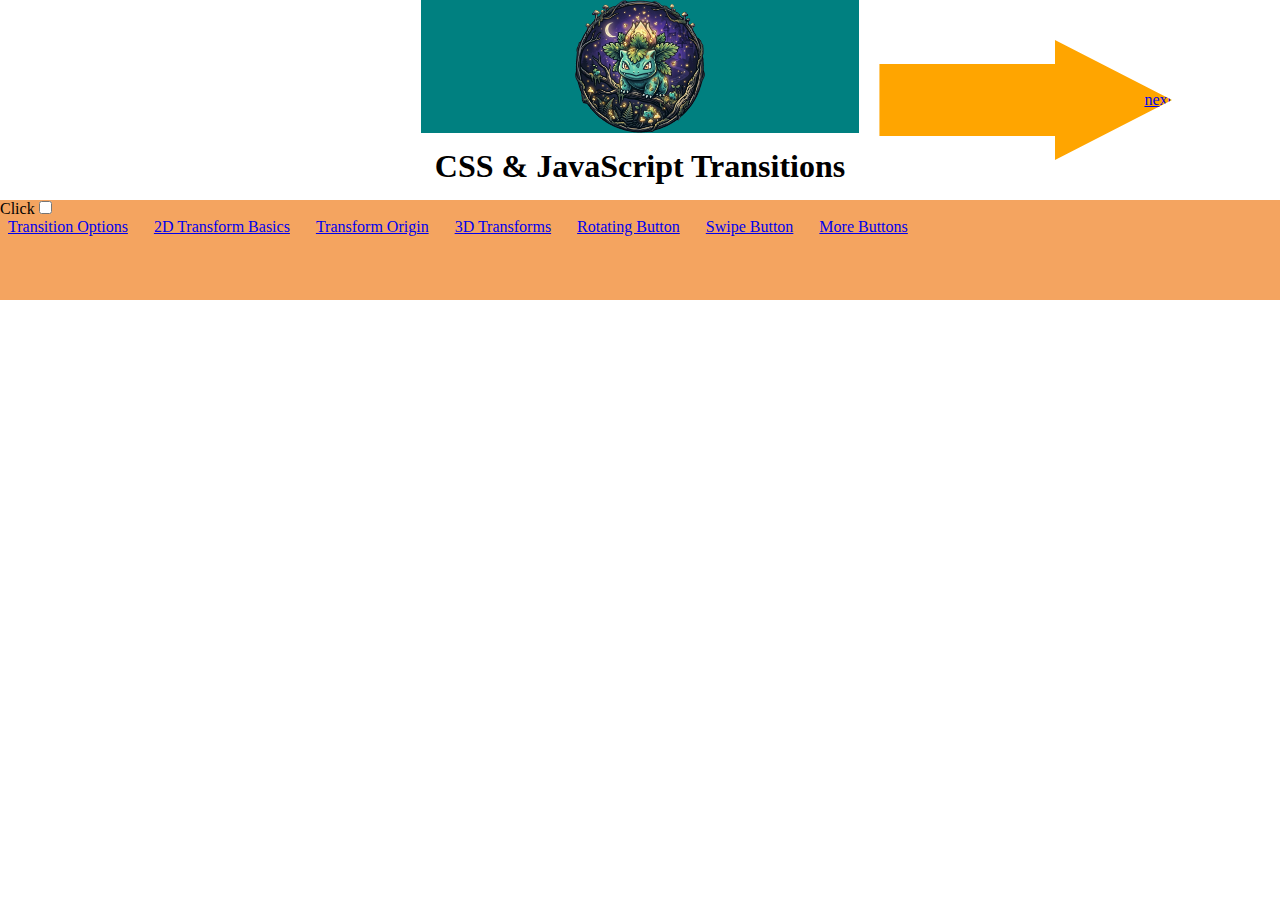
<file: UdemyCSS&JavaScriptAnimations/index.html>
<!DOCTYPE html>
<html>

<head>
  <meta charset="UTF-8">
  <meta name="viewport" content="width=device-width, initial-scale=1">
  <link rel="stylesheet" href="/UdemyCSS&JavaScriptAnimations/setup.css">
  <link rel="stylesheet" href="/UdemyCSS&JavaScriptAnimations/header.css">
  <link rel="stylesheet" href="/UdemyCSS&JavaScriptAnimations/nav.css">
  <title>Home</title>
  
  <style>
    
  </style>
</head>

<body>
  <header>
    <h1>CSS & JavaScript Transitions</h1>
  </header>
  
  
  <nav>
    <script src="/UdemyCSS&JavaScriptAnimations/navLinks.js"></script>
  </nav>
  
  
  <main>
    
  </main>
  
  
  <footer>
    <!--Tab to edit-->
  </footer>
</body>

</html>
</file>
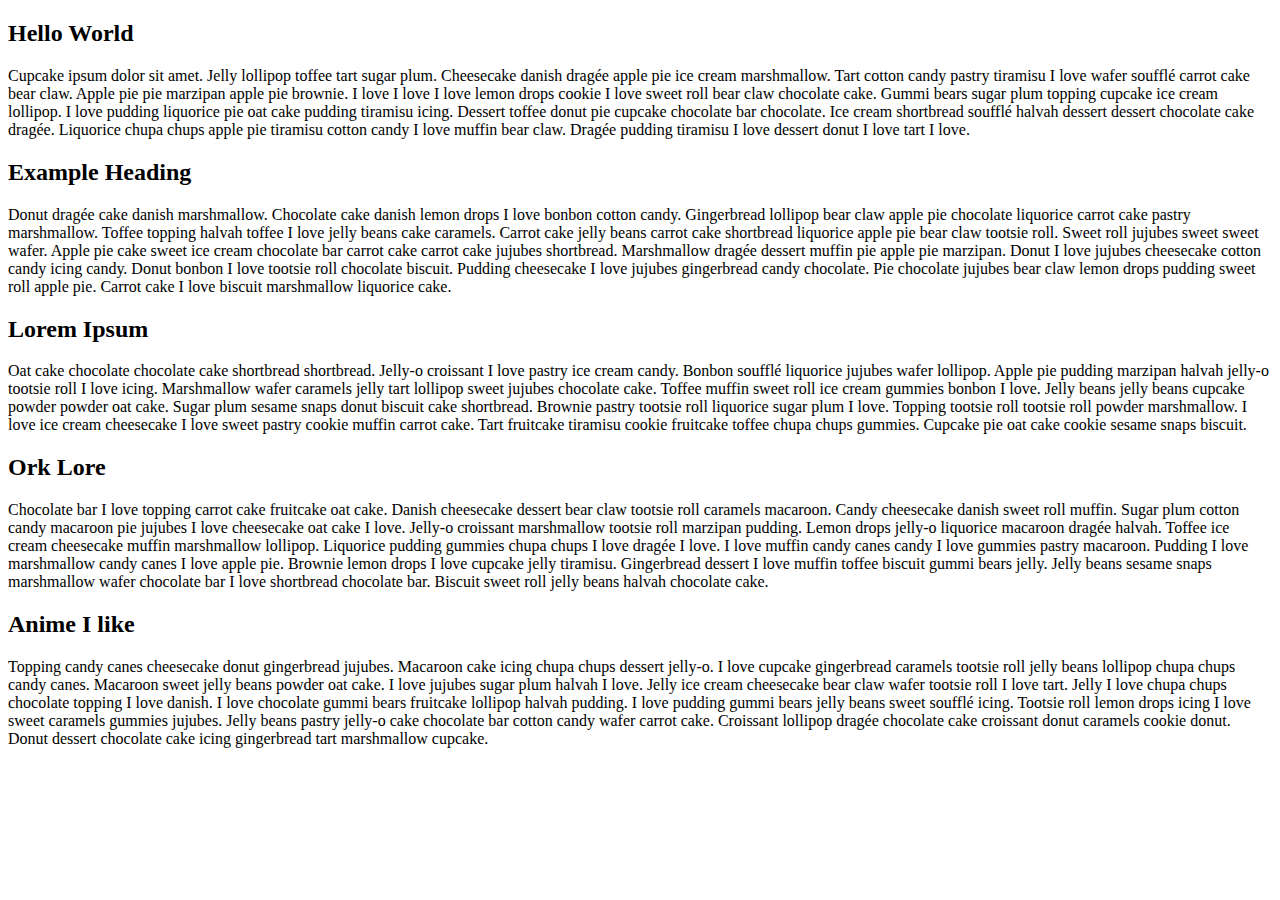
<file: Practice/Coding2GO_Responsive_Sidebar/index.html>
<!DOCTYPE html>
<html lang="en">
<head>
    <meta charset="UTF-8">
    <meta name="viewport" content="width=device-width, initial-scale=1.0">
    <title>Home</title>
</head>
<body>
    <nav>

    </nav>


    <main>
        <section>
            <h2>Hello World</h2>
            <p>Cupcake ipsum dolor sit amet. Jelly lollipop toffee tart sugar plum. Cheesecake danish dragée apple pie ice cream marshmallow.
                 Tart cotton candy pastry tiramisu I love wafer soufflé carrot cake bear claw. Apple pie pie marzipan apple pie brownie. I
                  love I love I love lemon drops cookie I love sweet roll bear claw chocolate cake. Gummi bears sugar plum topping cupcake
                   ice cream lollipop. I love pudding liquorice pie oat cake pudding tiramisu icing. Dessert toffee donut pie cupcake chocolate
                    bar chocolate. Ice cream shortbread soufflé halvah dessert dessert chocolate cake dragée. Liquorice chupa chups apple pie
                     tiramisu cotton candy I love muffin bear claw. Dragée pudding tiramisu I love dessert donut I love tart I love.</p>
        </section>

        <section>
            <h2>Example Heading</h2>
            <p>Donut dragée cake danish marshmallow. Chocolate cake danish lemon drops I love bonbon cotton candy. Gingerbread lollipop bear claw 
                apple pie chocolate liquorice carrot cake pastry marshmallow. Toffee topping halvah toffee I love jelly beans cake caramels. Carrot 
                cake jelly beans carrot cake shortbread liquorice apple pie bear claw tootsie roll. Sweet roll jujubes sweet sweet wafer. Apple pie 
                cake sweet ice cream chocolate bar carrot cake carrot cake jujubes shortbread. Marshmallow dragée dessert muffin pie apple pie
                 marzipan. Donut I love jujubes cheesecake cotton candy icing candy. Donut bonbon I love tootsie roll chocolate biscuit. Pudding
                  cheesecake I love jujubes gingerbread candy chocolate. Pie chocolate jujubes bear claw lemon drops pudding sweet roll apple pie.
                   Carrot cake I love biscuit marshmallow liquorice cake.</p>
        </section>

        <section>
            <h2>Lorem Ipsum</h2>
            <p>Oat cake chocolate chocolate cake shortbread shortbread. Jelly-o croissant I love pastry ice cream candy. Bonbon soufflé liquorice jujubes
                 wafer lollipop. Apple pie pudding marzipan halvah jelly-o tootsie roll I love icing. Marshmallow wafer caramels jelly tart lollipop sweet
                  jujubes chocolate cake. Toffee muffin sweet roll ice cream gummies bonbon I love. Jelly beans jelly beans cupcake powder powder oat cake.
                   Sugar plum sesame snaps donut biscuit cake shortbread. Brownie pastry tootsie roll liquorice sugar plum I love. Topping tootsie roll 
                   tootsie roll powder marshmallow. I love ice cream cheesecake I love sweet pastry cookie muffin carrot cake. Tart fruitcake tiramisu 
                   cookie fruitcake toffee chupa chups gummies. Cupcake pie oat cake cookie sesame snaps biscuit.</p>
        </section>

        <section>
            <h2>Ork Lore</h2>
            <p>Chocolate bar I love topping carrot cake fruitcake oat cake. Danish cheesecake dessert bear claw tootsie roll caramels macaroon. Candy cheesecake 
                danish sweet roll muffin. Sugar plum cotton candy macaroon pie jujubes I love cheesecake oat cake I love. Jelly-o croissant marshmallow tootsie roll 
                marzipan pudding. Lemon drops jelly-o liquorice macaroon dragée halvah. Toffee ice cream cheesecake muffin marshmallow lollipop. Liquorice pudding
                 gummies chupa chups I love dragée I love. I love muffin candy canes candy I love gummies pastry macaroon. Pudding I love marshmallow candy canes
                  I love apple pie. Brownie lemon drops I love cupcake jelly tiramisu. Gingerbread dessert I love muffin toffee biscuit gummi bears jelly. Jelly
                   beans sesame snaps marshmallow wafer chocolate bar I love shortbread chocolate bar. Biscuit sweet roll jelly beans halvah chocolate cake.</p>
        </section>

        <section>
            <h2>Anime I like</h2>
            <p>Topping candy canes cheesecake donut gingerbread jujubes. Macaroon cake icing chupa chups dessert jelly-o. I love cupcake gingerbread caramels tootsie 
                roll jelly beans lollipop chupa chups candy canes. Macaroon sweet jelly beans powder oat cake. I love jujubes sugar plum halvah I love. Jelly ice cream
                 cheesecake bear claw wafer tootsie roll I love tart. Jelly I love chupa chups chocolate topping I love danish. I love chocolate gummi bears fruitcake
                  lollipop halvah pudding. I love pudding gummi bears jelly beans sweet soufflé icing. Tootsie roll lemon drops icing I love sweet caramels gummies 
                  jujubes. Jelly beans pastry jelly-o cake chocolate bar cotton candy wafer carrot cake. Croissant lollipop dragée chocolate cake croissant donut
                   caramels cookie donut. Donut dessert chocolate cake icing gingerbread tart marshmallow cupcake.</p>
        </section>

    </main>
</body>
</html>
</file>
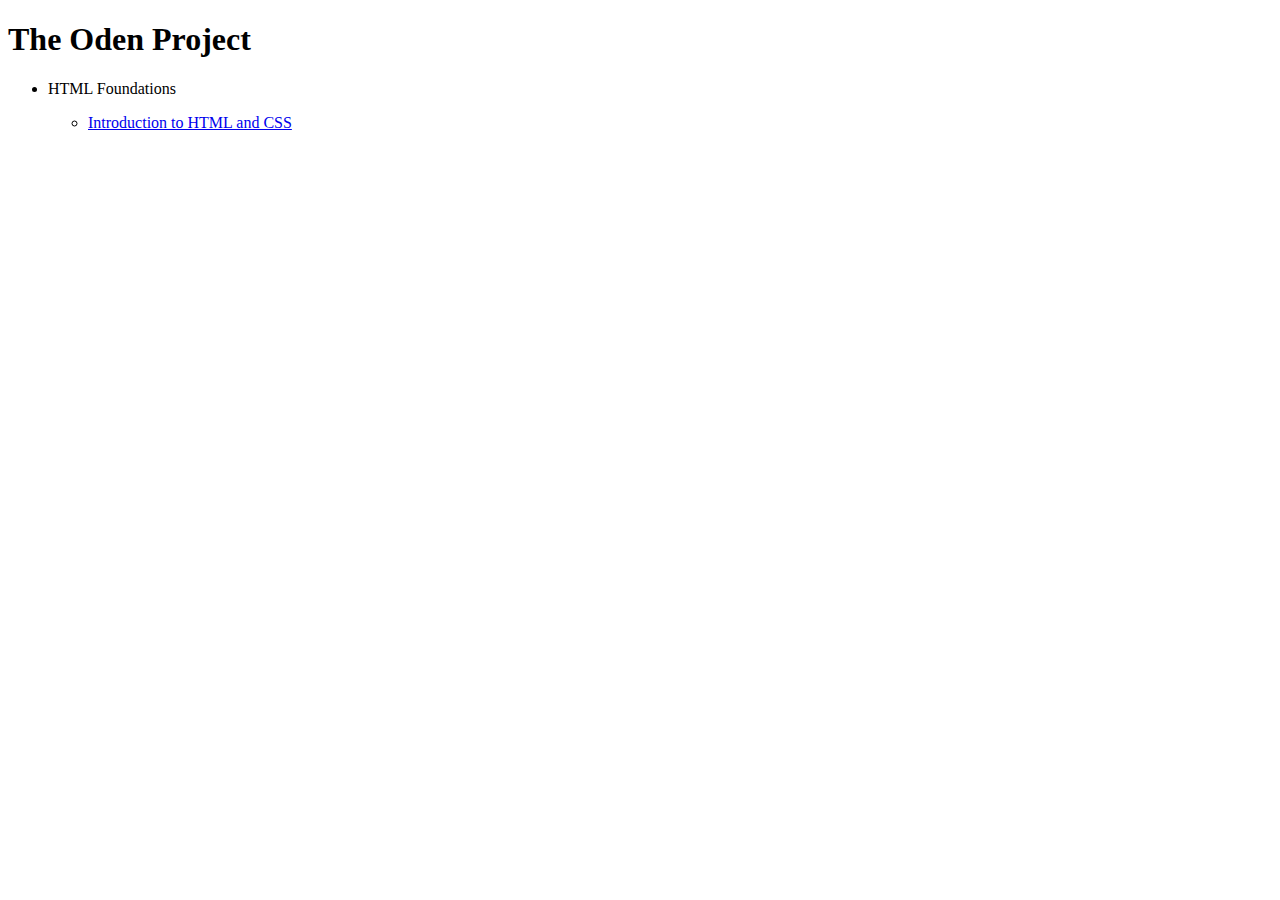
<file: theOdinProject/Odin_Projects/index.html>
<!DOCTYPE html>
<html lang="en">
<head>
    <meta charset="UTF-8">
    <meta name="viewport" content="width=device-width, initial-scale=1.0">
    <title>The Oden Project Home</title>
</head>
<body>
    <header></header>
    <h1>The Oden Project</h1>
    <nav>
        <ul>
            <li>
                <p>HTML Foundations</p>
                <ul>
                    <li><a href="./HTML_Foundations/Intro_HTML_CSS/index.html">Introduction to HTML and CSS </a></li>
                </ul>
            </li>
        </ul>
    </nav>
</body>
</html>
</file>
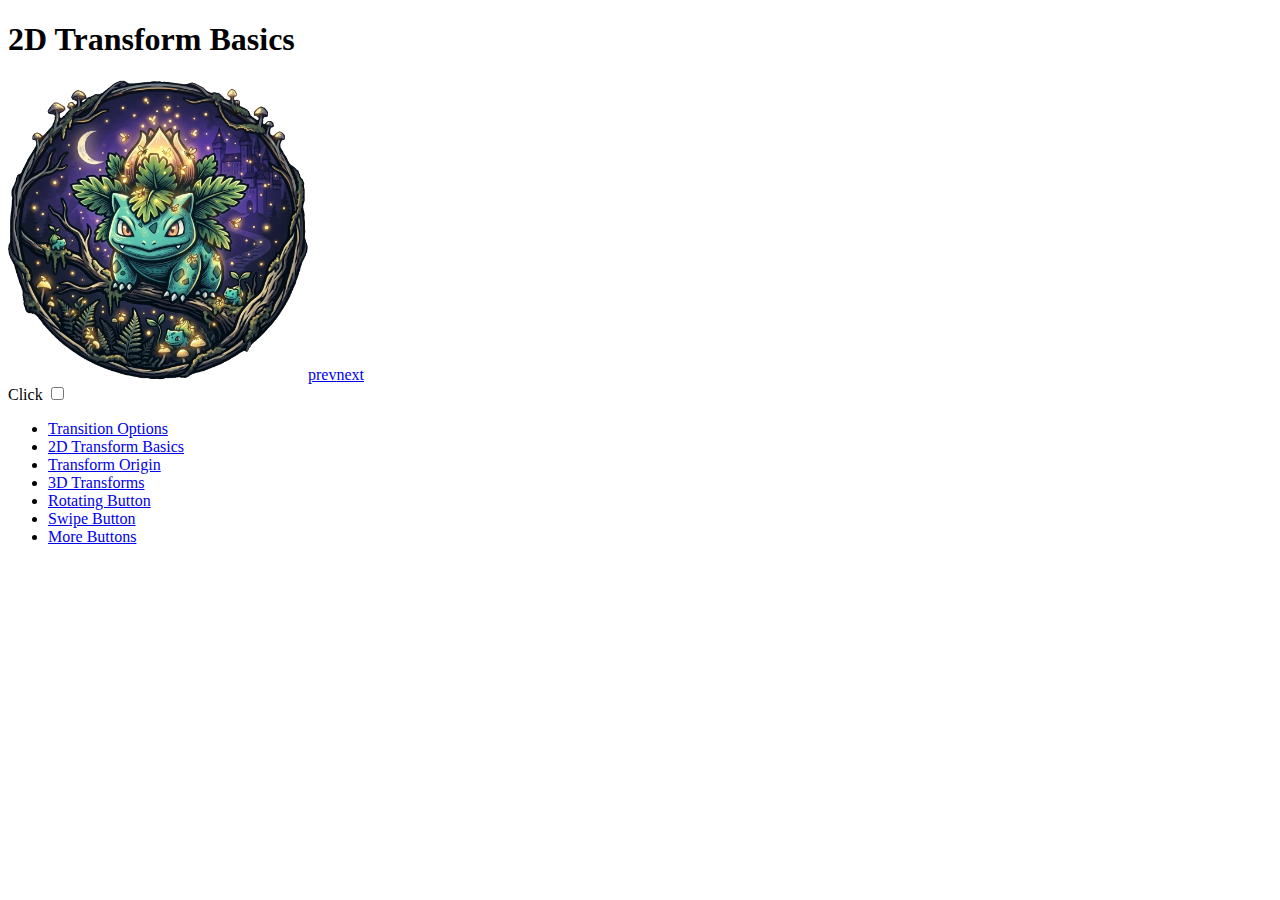
<file: UdemyCSS&JavaScriptAnimations/002_2DTransformBasics/index.html>
<!DOCTYPE html>
<html>

<head>
  <meta charset="UTF-8">
  <meta name="viewport" content="width=device-width, initial-scale=1">
  <title>2D Transform Basics</title>
</head>

<body>
  <header>
    <h1>2D Transform Basics</h1>
  </header>
  
  <nav>
    <script src="/UdemyCSS&JavaScriptAnimations/navLinks.js"></script>
  </nav>
  
  <main>
    
    
  </main>
  
</body>

</html>
</file>
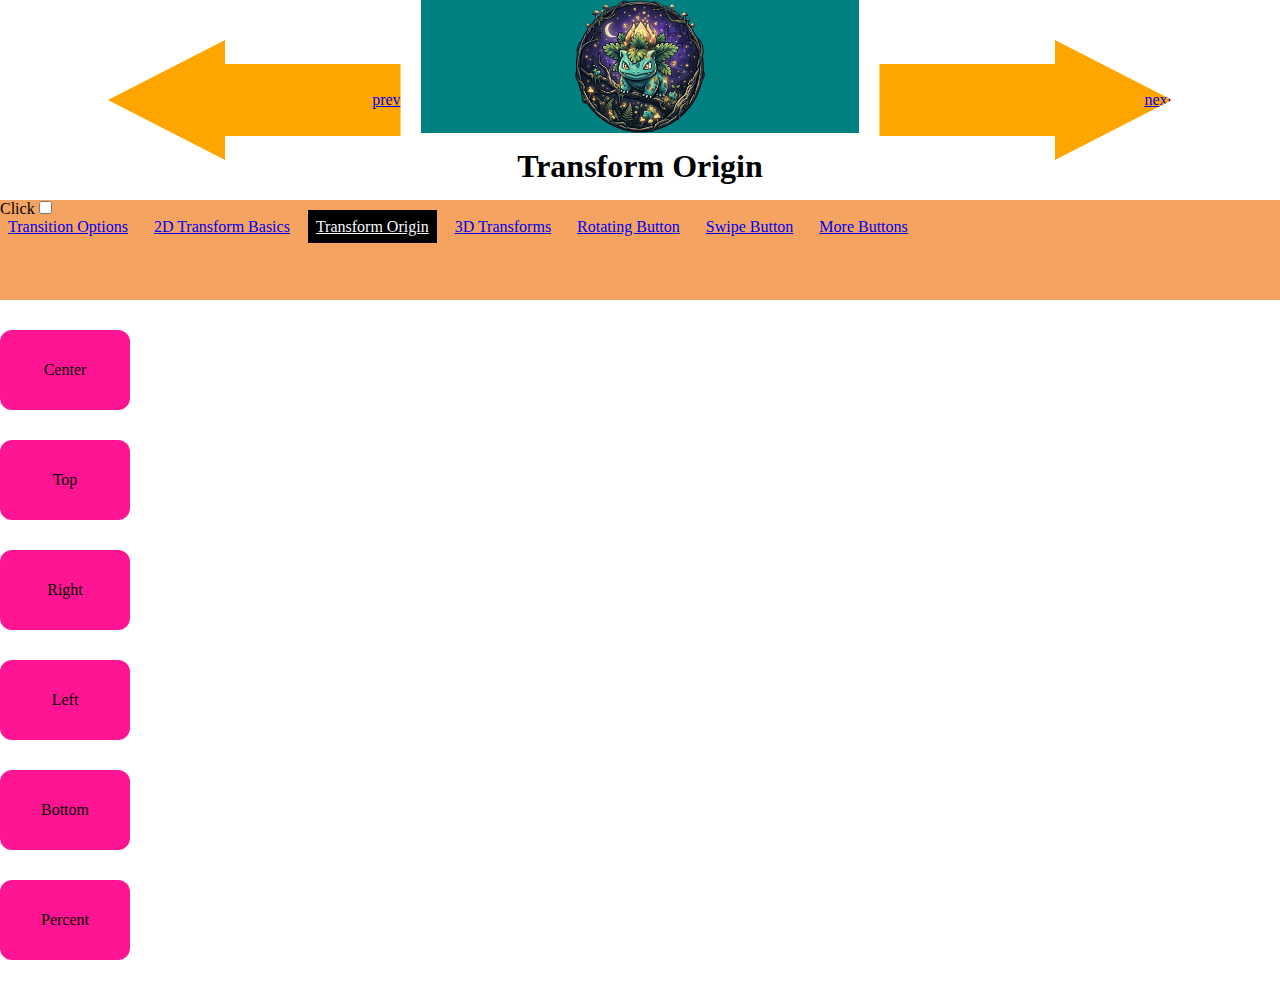
<file: UdemyCSS&JavaScriptAnimations/003_transformOrigin/index.html>
<!DOCTYPE html>
<html>

<head>
  <meta charset="UTF-8">
  <meta name="viewport" content="width=device-width, initial-scale=1">
  <link rel="stylesheet" href="/UdemyCSS&JavaScriptAnimations/setup.css">
  <link rel="stylesheet" href="/UdemyCSS&JavaScriptAnimations/header.css">
  <link rel="stylesheet" href="/UdemyCSS&JavaScriptAnimations/nav.css">
  <title>Transform Origin</title>
  
  <style>
    .box { 
      height: 80px;
      width: 130px;
      display: flex;
      justify-content: center ;
      align-items: center ;
      
      margin: 30px 0;
      border-radius: 12px;
      background-color: deeppink;
      
      transition: all linear 2s  ;
     
      &:hover {
        transform: rotate(50deg); 
      }
    }
    
    #center { transform-origin: center ;}
    #top { transform-origin: top;}
    #right { transform-origin: right;}
    #bottom { transform-origin: bottom;}
    #left { transform-origin: left;}
    #percent { transform-origin; 20% 40%;}
  </style>
</head>

<body>
  <header>
    <h1>Transform Origin</h1>
  </header>
  
  
  <nav>
    <script src="/UdemyCSS&JavaScriptAnimations/navLinks.js"></script>
  </nav>
  
  
  <main>
    <div class="box" id="center">Center</div>
    <div class="box" id="top">Top</div>
    <div class="box" id="right">Right</div>
    <div class="box" id="left">Left</div>
    <div class="box" id="bottom">Bottom</div>
    <div class="box" id="percent">Percent</div>
  </main>
  
  
  <footer>
    <!--Tab to edit-->
  </footer>
</body>

</html>
</file>
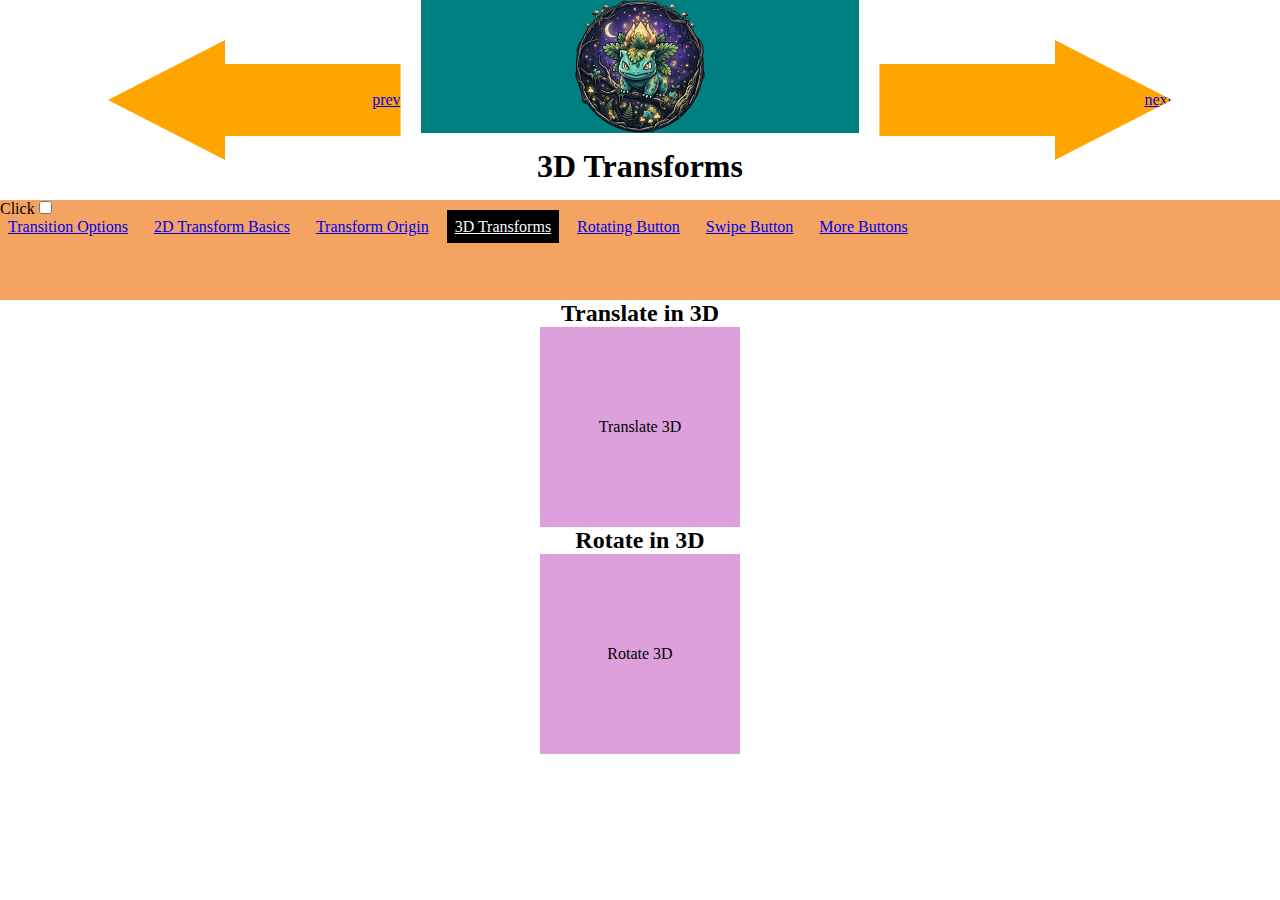
<file: UdemyCSS&JavaScriptAnimations/004_3DTransforms/index.html>
<!DOCTYPE html>
<html>

<head>
  <meta charset="UTF-8">
  <meta name="viewport" content="width=device-width, initial-scale=1">
  <link rel="stylesheet" href="/UdemyCSS&JavaScriptAnimations/setup.css">
  <link rel="stylesheet" href="/UdemyCSS&JavaScriptAnimations/header.css">
  <link rel="stylesheet" href="/UdemyCSS&JavaScriptAnimations/nav.css">
  <title>3D Transforms</title>
  
  <style>
    main { 
      perspective: 1000px;
    }
  
    .box {
      height: 200px;
      width: 200px;
      margin: auto;
      background-color: plum;
      display: flex;
      justify-content: center;
      align-items: center;
      
      transition: all 2s ease;
    }
    
    #box1:hover { 
      transform: translateZ(300px) ;
    }
    
   #box2:hover {
     transform: rotateY(30deg);
   } 
    h2 { text-align: center ;}
  </style>
</head>

<body>
  <header>
    <h1>3D Transforms</h1>
  </header>
  
  
  <nav>
    <script src="/UdemyCSS&JavaScriptAnimations/navLinks.js"></script>
  </nav>
  
  
  <main>
    
    <h2>Translate in 3D</h2>
    <div id="box1" class="box">Translate 3D</div>
    <h2>Rotate in 3D</h2>
    <div id="box2" class="box">Rotate 3D</div>
  </main>
  
  
  <footer>
    <!--Tab to edit-->
  </footer>
</body>

</html>
</file>
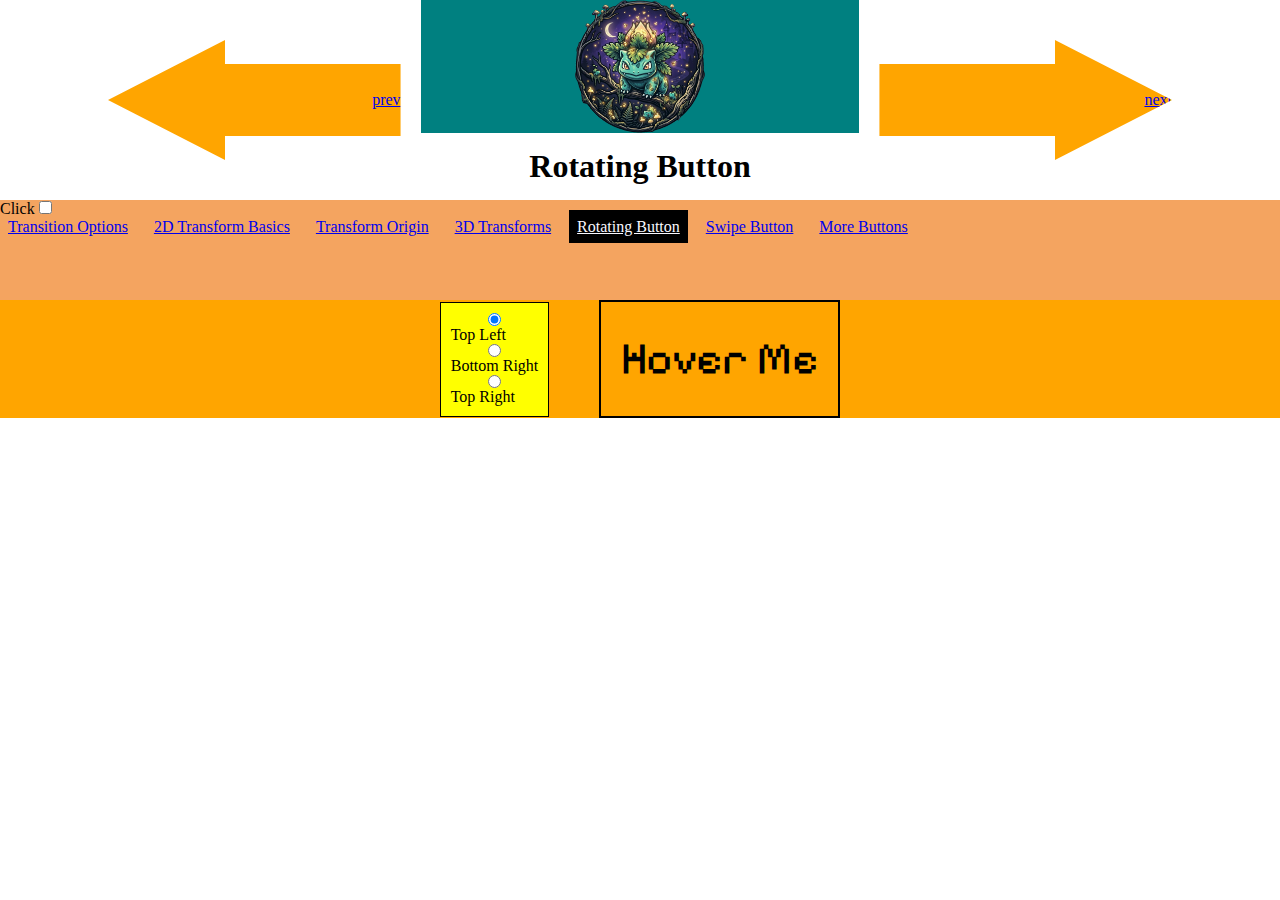
<file: UdemyCSS&JavaScriptAnimations/005_rotatingButton/index.html>
<!DOCTYPE html>
<html>

<head>
  <meta charset="UTF-8">
  <meta name="viewport" content="width=device-width, initial-scale=1">
  <link rel="stylesheet" href="/UdemyCSS&JavaScriptAnimations/setup.css">
  <link rel="stylesheet" href="/UdemyCSS&JavaScriptAnimations/header.css">
  
  <link rel="stylesheet" href="/Assests/Fonts/fonts.css">
  <link rel="stylesheet" href="/UdemyCSS&JavaScriptAnimations/nav.css">
  <title>Rotating Button</title>
  <style>
    main { 
      display: flex;
      justify-content:center ;
      align-items: center ;
      background-color: orange;
    }
  
    /* --- Positioning the Radio Group --- */
    #radioBox {
      display: flex;
      flex-direction: column;
      margin-right: 50px;
      background-color: yellow;
      padding: 10px;
      border: 1px solid black;
    }
    
    /* --- The Anchor Base State --- */
    #hover {
      position: relative;
      overflow: hidden ;
      z-index: 12;
      border: 2px solid black;
      padding: 30px 20px;
      text-decoration: none;
      font-family: "pixelify sans", sans-serif;
      font-size: 45px;
      color: black;
      transition: all 0.3s ease;
    }
    
    /* --- The Rotating Background Layer --- */
    #hover::before {
      content: "";
      position: absolute;
      z-index: -1;
      height: 100%;
      width: 100%;
      background-color: mediumvioletred;
      transform: rotate(90deg);
      transition: transform 0.4s ease; /* This handles the smooth rotation */
    }
    
    /* --- Logic: Rotate based on Radio Selection --- */
    
    /* If Top Left is checked, rotate from top-left corner */
    main:has(#topLeft:checked) #hover{
      &::before {
        top: 0;
        left: 0;
        transform-origin: top left;
     }
      
      &:hover::before {
        transform: rotate(0deg);
      }
    }
    
    /* If Bottom Right is checked, rotate from bottom-right corner */
    main:has(#bottomRight:checked) #hover {
      &::before {
        bottom: 0;
        right: 0;
        background-color: lawngreen;
        transform-origin: bottom right;
      }
     
      &:hover::before {
        transform: rotate(0deg);
      }
    }
    
    /* If Top Right is checked, rotate from top-right corner */
    main:has(#topRight:checked)  #hover {
      &::before {
        top: 0;
        right: 0;
        background-color: deepskyblue;
        transform-origin: top right;
      }
      
      &:hover::before {
        transform: rotate(0deg);
      }
    }
  </style>
</head>

<body>
  <header>
    <h1>Rotating Button</h1>
  </header>
  
  
  <nav>
    <script src="/UdemyCSS&JavaScriptAnimations/navLinks.js"></script>
  </nav>
  
  
  <main>
    <div id="radioBox">
      <input type="radio" name="option" id="topLeft" checked>
      <label for="topLeft">Top Left</label>
      <input type="radio" name="option" id="bottomRight">
      <label for="bottomRight">Bottom Right</label>
      <input type="radio" name="option" id="topRight">
      <label for="topRight">Top Right</label>
    </div>
    <a id="hover">Hover Me</a>
  </main>
  
  
  <footer>
    <!--Tab to edit-->
  </footer>
</body>

</html>
</file>
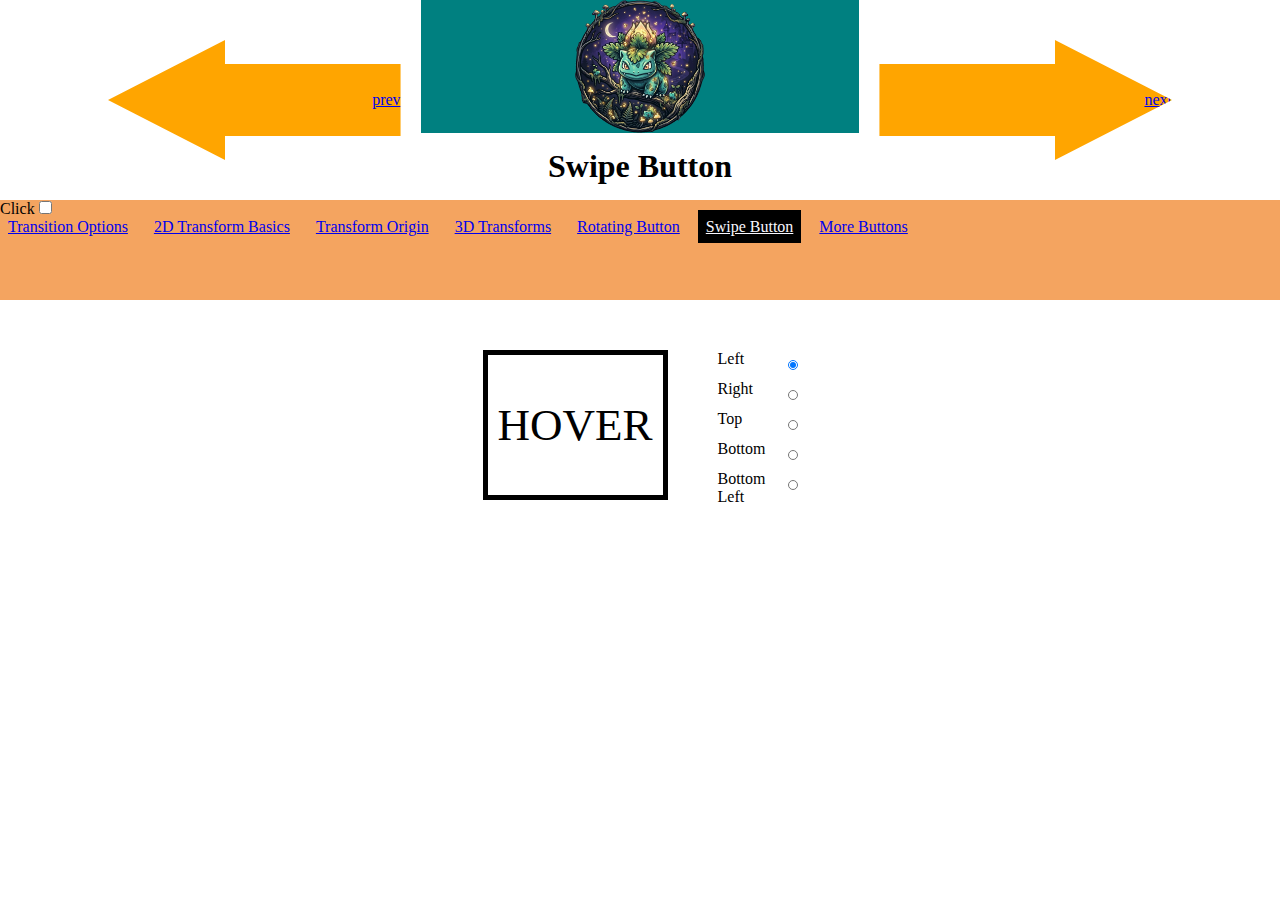
<file: UdemyCSS&JavaScriptAnimations/006_swipeButton/index.html>
<!DOCTYPE html>
<html>

<head>
  <meta charset="UTF-8">
  <meta name="viewport" content="width=device-width, initial-scale=1">
  <link rel="stylesheet" href="/UdemyCSS&JavaScriptAnimations/setup.css">
  <link rel="stylesheet" href="/UdemyCSS&JavaScriptAnimations/header.css">
  <link rel="stylesheet" href="/UdemyCSS&JavaScriptAnimations/nav.css">
  <title>Swipe Button</title>
  
  <style>
    main {
      display: flex;
      justify-content:center ;
      gap: 50px;
      padding-top:50px;
    }
    #example {
      overflow:hidden ;
      position: relative;
      box-sizing: border-box;
      display: grid;
      place-items: center;
      font-size: 45px;
      border: 5px solid black;
      padding:10px;
    }
    
    #example::before {
      content: "";
      z-index: -1;
      position: absolute;
      top: 0;
      left: 0;
      height: 100%;
      width: 100%;
      background-color: hotpink;
      
      
    }
    
    main:has(.k:checked) #example:hover{
      &::before {
         transform: translate(0, 0) !important; 
         transition: all 0.8s ease-in !important;
      }
    }
    
    main:has(#left:checked) #example::before {
        transform: translateX(-100%);
    }
    
    main:has(#right:checked) #example::before {
        transform: translateX(100%);
    }
    
    main:has(#top:checked) #example::before {
        transform: translateY(-100%);
    }
    
    main:has(#bottom:checked) #example::before {
        transform: translateY(100%);
    }
    
    main:has(#bottomLeft:checked) #example::before {
        transform: translate(-100%, 100%);
    }
    main > div {
      display: grid;
      grid-template-columns: 1fr 10px;
      grid-auto-rows: 30px;
      width: 80px;
    }
  </style>
</head>

<body>
  <header>
    <h1>Swipe Button</h1>
  </header>
  
  
  <nav>
    <script src="/UdemyCSS&JavaScriptAnimations/navLinks.js"></script>
  </nav>
  
  
  <main>
    <p id="example">HOVER</p>
    
    <div>
      <label for="left">Left</label>
      <input type="radio" name="radio" id="left" class="k" checked>
      <label for="right">Right</label>
      <input type="radio" name="radio" id="right" class="k">
      <label for="top">Top</label>
      <input type="radio" name="radio" id="top" class="k">
      <label for="bottom">Bottom</label>
      <input type="radio" name="radio" id="bottom" class="k">
      <label for="bottomLeft">Bottom Left</label>
      <input type="radio" name="radio" id="bottomLeft" class="k">
    </div>
  </main>
  
  
  <footer>
    <!--Tab to edit-->
  </footer>
</body>

</html>
</file>
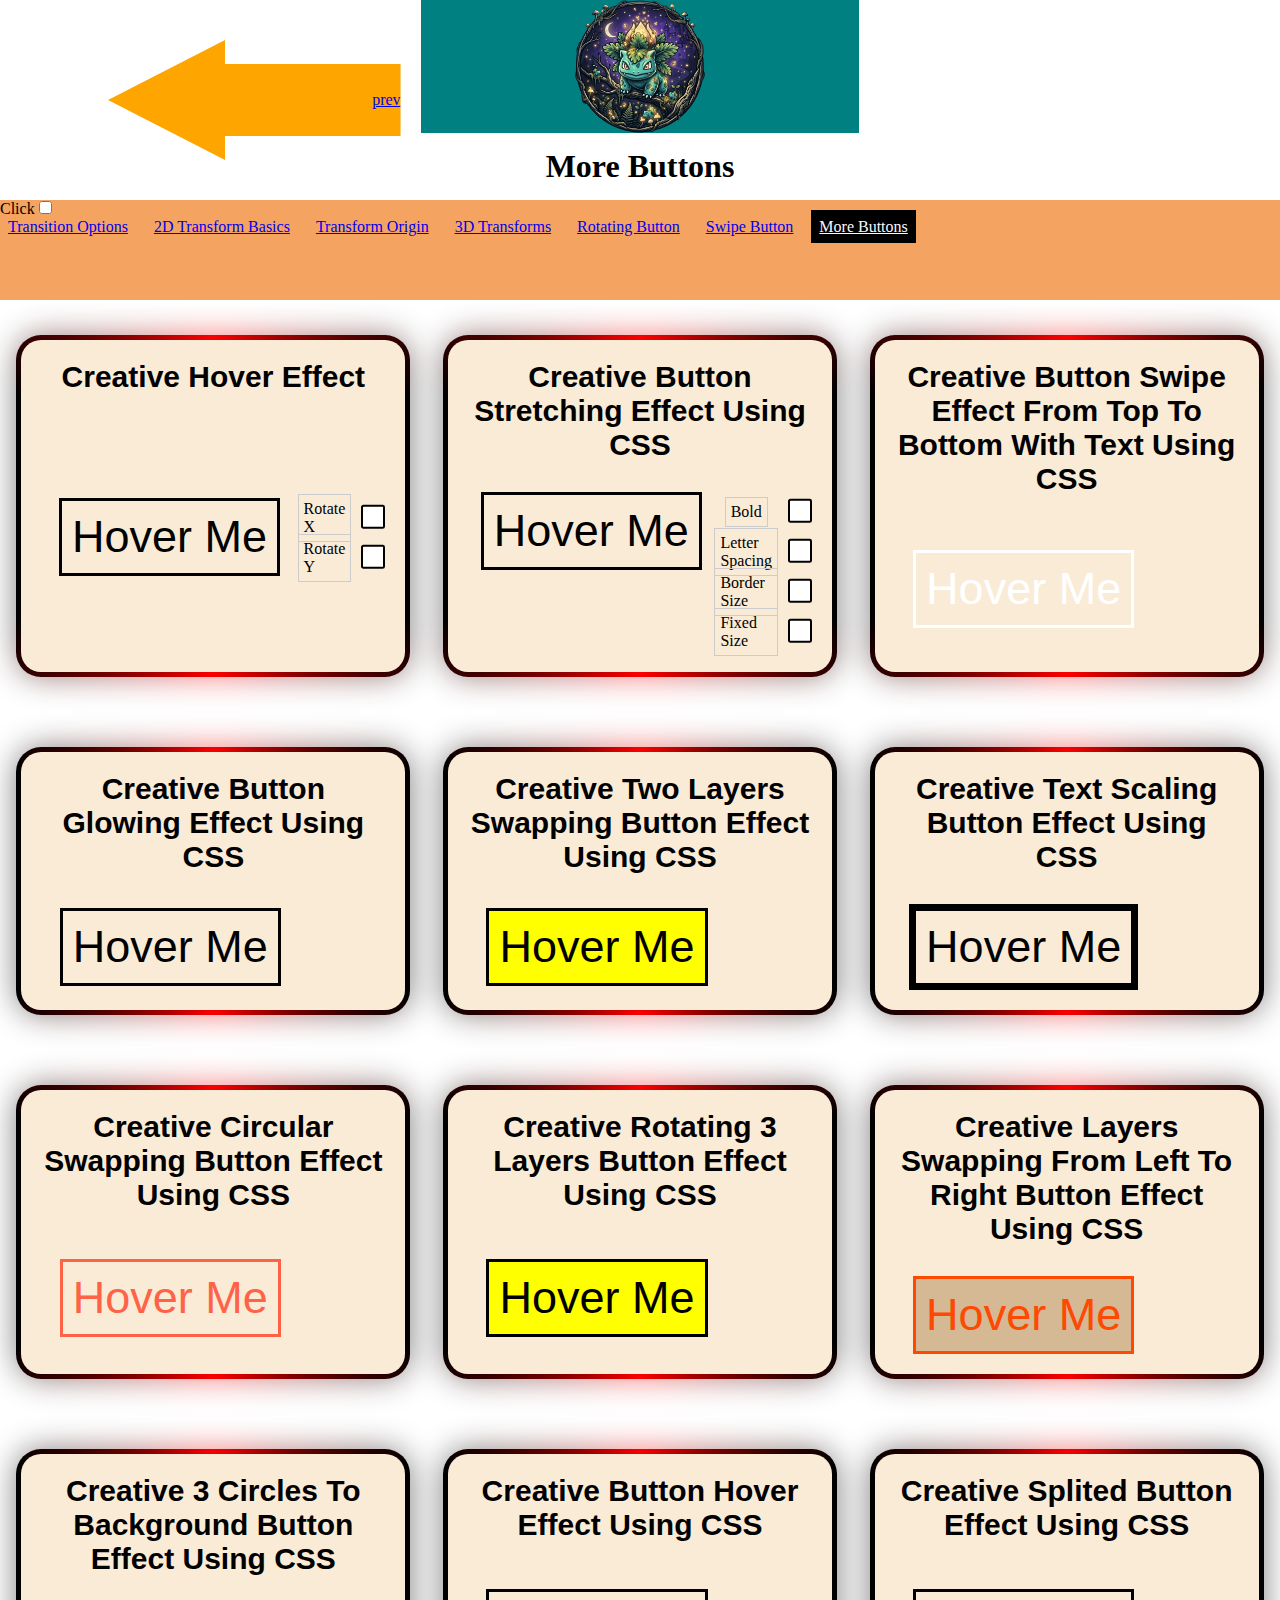
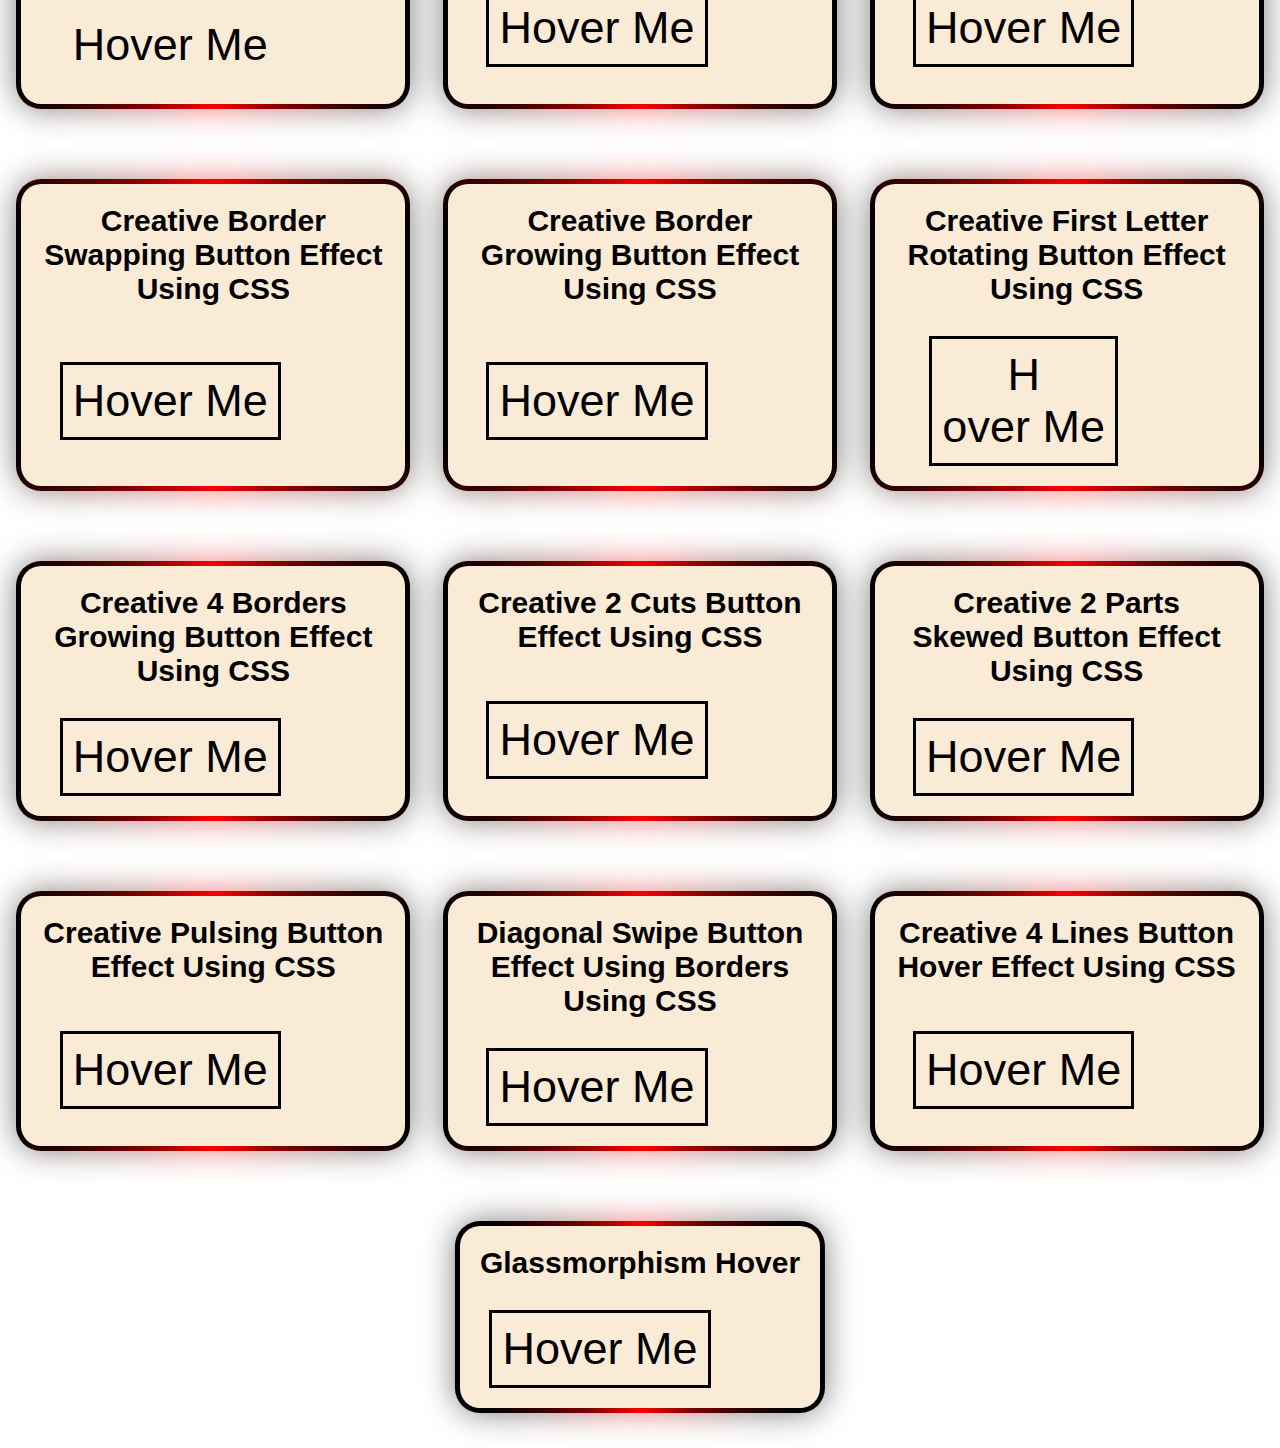
<file: UdemyCSS&JavaScriptAnimations/007_moreButtons/index.html>
<!DOCTYPE html>
<html>

<head>
  <meta charset="UTF-8">
  <meta name="viewport" content="width=device-width, initial-scale=1">
  <link rel="stylesheet" href="/UdemyCSS&JavaScriptAnimations/setup.css">
  <link rel="stylesheet" href="/UdemyCSS&JavaScriptAnimations/header.css">
  <link rel="stylesheet" href="/UdemyCSS&JavaScriptAnimations/nav.css">
  <title>More Buttons</title>
  
  <link rel="stylesheet" href="/UdemyCSS&JavaScriptAnimations/007_moreButtons/style.css">
  <style>
    main {
      display: flex;
      flex-wrap: wrap;
      justify-content: space-around;
    }

    section {

      display: grid;
      grid-template-columns: 3fr 1fr;
      row-gap: 30px;
      justify-items: center;
      align-items: start;
    
      
      h2 { grid-column: 1 / span 2; text-align: center;}



      div.inputBox {

        display: grid;
        grid-template-columns: 3fr 1fr;
        grid-auto-rows: 40px;
        column-gap: 10px;
        place-items: center;

        label {
          margin: 0;
          border: 1px solid #ccc;
          padding: 5px;
        }

        input[type="checkbox"] {
          display: grid;
          place-content: center;
          appearance: none;
          background-color: #ffffff;
          margin: 0;
          font: inherit;
          color: currentColor;
          width: 1.5em;
          height: 1.5em;
          border: 0.15em solid currentColor;
          border-radius: 0.15em;
          transform: translateY(-0.075em);
        }

        input[type="checkbox"]::before {
          content: "";
          width: 0.85em;
          height: 0.85em;
          transform: scale(0);
          transition: 120ms transform ease-in-out;
          box-shadow: inset 1em 1em rgb(255, 17, 17);
        }

        input[type="checkbox"]:checked::before {
          transform: scale(1);
        }
      }
    }
  </style>
</head>

<body>
  <header>
    <h1>More Buttons</h1>
  </header>
  
  
  <nav>
    <script src="/UdemyCSS&JavaScriptAnimations/navLinks.js"></script>
  </nav>
  
  
  <main>
    <section id="button1">
      <h2>Creative Hover Effect</h2>
      <a href="#" class="button">Hover Me</a>
      <div class="inputBox">
        <label for="b1_rotateX">Rotate X</label>
        <input type="checkbox" id="b1_rotateX">
        <label for="b1_rotateY">Rotate Y</label>
        <input type="checkbox" id="b1_rotateY">
      </div>
    </section>

    <section id="button2">
      <h2>creative button stretching effect using CSS</h2>
      <a href="#" class="button">Hover Me</a>
      <div class="inputBox">
        <label for="b2_bold">Bold</label>
        <input type="checkbox" id="b2_bold">
        <label for="b2_letterSpacing">Letter Spacing</label>
        <input type="checkbox" id="b2_letterSpacing">
        <label for="b2_border">Border Size</label>
        <input type="checkbox" id="b2_border">
        <label for="b2_fixedSize">Fixed Size</label>
        <input type="checkbox" id="b2_fixedSize">
      </div>
    </section>

    <section id="button3">
      <h2>creative button swipe effect from top to bottom with text using CSS</h2>
      <a href="#" class="button">Hover Me</a>
    </section>
    
    <section id="button4">
      <h2>creative button glowing effect using CSS</h2>
      <a href="#" class="button">Hover Me</a>
      <div class="inputBox">
      </div>
    </section>

    <section id="button5">
      <h2>creative two layers swapping button effect using CSS</h2>
      <a href="#" class="button">Hover Me</a>
      <div class="inputBox">
      </div>
    </section>

    <section id="button6">
      <h2>creative text scaling button effect using CSS</h2>
      <a href="#" class="button">Hover Me</a>
      <div class="inputBox">
      </div>
    </section>
    
    <section id="button7">
      <h2>creative circular swapping button effect using CSS</h2>
      <a href="#" class="button">Hover Me</a>
      <div class="inputBox">
      </div>
    </section>

    <section id="button8">
      <h2>creative rotating 3 layers button effect using CSS</h2>
      <a href="#" class="button">Hover Me</a>
      <div class="inputBox">
      </div>
    </section>
    </section>

    <section id="button9">
      <h2>creative layers swapping from left to right button effect using CSS</h2>
      <a href="#" class="button">Hover Me</a>
      <div class="inputBox">
      </div>
    </section>

    <section id="button10">
      <h2>creative 3 circles to background button effect using CSS</h2>
      <a href="#" class="button"><span></span>Hover Me</a>
      <div class="inputBox">
      </div>
    </section>

    <section id="button11">
      <h2>creative button hover effect using CSS</h2>
      <a href="#" class="button"><span></span>Hover Me</a>
      <div class="inputBox">
      </div>
    </section>

    <section id="button12">
      <h2>creative splited button effect using CSS</h2>
      <a href="#" class="button"><span>Hover Me</span></a>
      <div class="inputBox">
      </div>
    </section>

    <section id="button13">
      <h2>creative border swapping button effect using CSS</h2>
      <a href="#" class="button"><span>Hover Me</span></a>
      <div class="inputBox">
      </div>
    </section>

    <section id="button14">
      <h2>creative border growing button effect using CSS</h2>
      <a href="#" class="button"><span>Hover Me</span></a>
      <div class="inputBox">
      </div>
    </section>

    <section id="button15">
      <h2>creative first letter rotating button effect using CSS</h2>
      <a href="#" class="button"><span>H</span>over Me</a>
      <div class="inputBox">
      </div>
    </section>

    <section id="button16">
      <h2>creative 4 borders growing button effect using CSS</h2>
      <a href="#" class="button"><span></span>Hover Me</a>
      <div class="inputBox">
      </div>
    </section>

    <section id="button17">
      <h2>creative 2 cuts button effect using CSS</h2>
      <a href="#" class="button"><span></span>Hover Me</a>
      <div class="inputBox">
      </div>
    </section>

    <section id="button18">
      <h2>creative 2 parts skewed button effect using CSS</h2>
      <a href="#" class="button">Hover Me</a>
      <div class="inputBox">
      </div>
    </section>

    <section id="button19">
      <h2>creative pulsing button effect using CSS</h2>
      <a href="#" class="button">Hover Me</a>
      <div class="inputBox">
      </div>
    </section>

    <section id="button20">
      <h2>diagonal swipe button effect using borders using CSS</h2>
      <a href="#" class="button">Hover Me</a>
      <div class="inputBox">
      </div>
    </section>

    <section id="button21">
      <h2>Creative 4 Lines Button Hover Effect using CSS</h2>
      <a href="#" class="button">
          <span></span>
          <span></span>
          <span></span>
          <span></span>
          Hover Me
      </a>
      <div class="inputBox">
      </div>
    </section>

    <section id="button22">
  <h2>Glassmorphism Hover</h2>
  <span>
    <a href="#" class="button">Hover Me</a>
  </span>
</section>

  </main>
  
  <footer>
    <!--Tab to edit-->
  </footer>
</body>

</html>
</file>
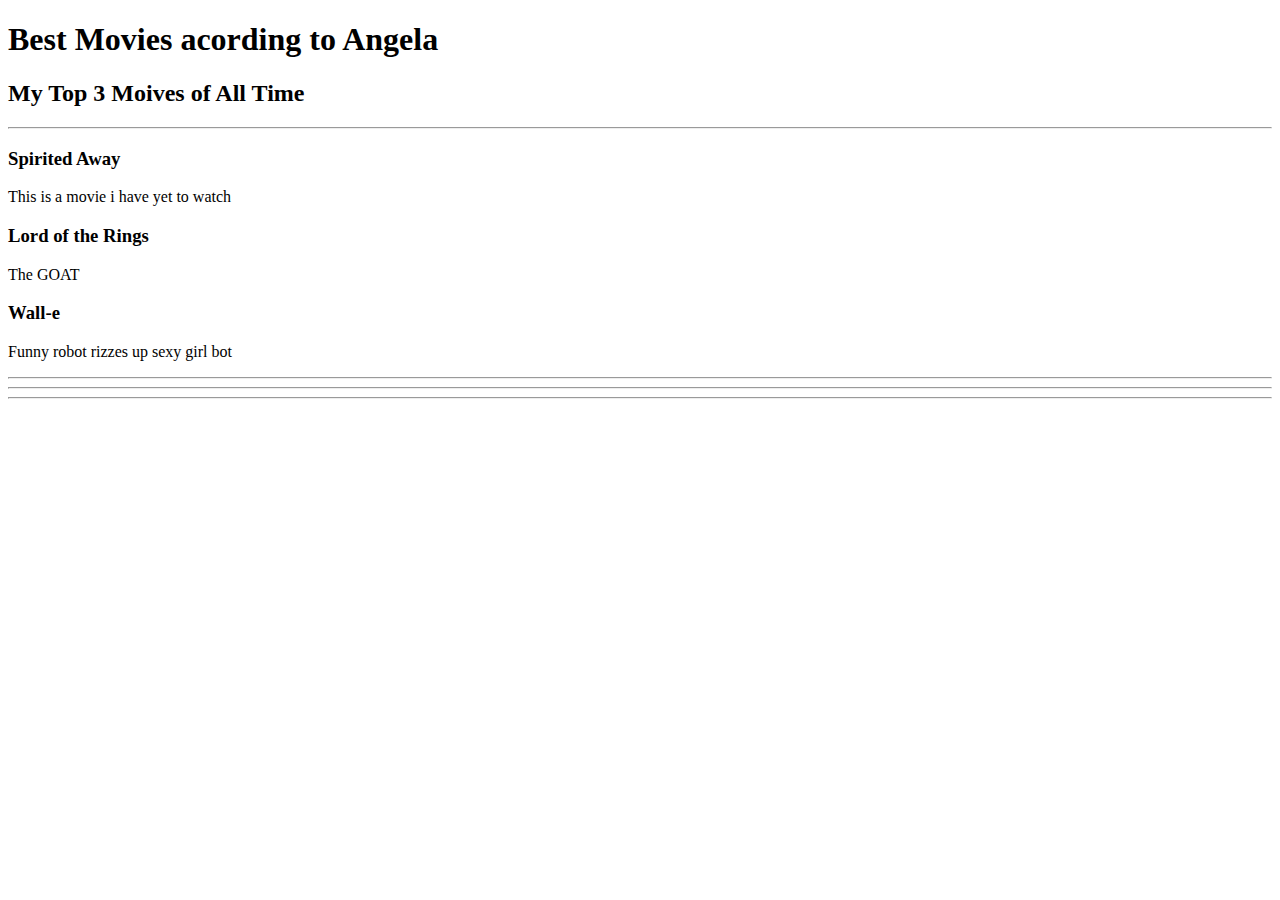
<file: UdemyFullStackCourse/Movie_Ranking/index.html>
<!DOCTYPE html>

<html>
<head>
  <meta http-equiv="CONTENT-TYPE" content="text/html; charset=UTF-8">
  <link rel="stylesheet" href="styles/style.css"/>
  <title>Movie Ranking</title>
</head>
<body>
  <h1>Best Movies acording to Angela</h1>
  <h2>My Top 3 Moives of All Time</h2>
  <hr/>
  <h3>Spirited Away</h3>
  <p>This is a movie i have yet to watch</p>
  <h3>Lord of the Rings</h3>
  <p>The GOAT</p>
  <h3>Wall-e</h3>
  <p>Funny robot rizzes up sexy girl bot</p>
  <hr/>
  <hr/>
  <hr/>
</body>
</html>
</file>
<file: UdemyCSS&JavaScriptAnimations/setup.css>
:root { 
  
}

* { 
  margin: 0;
  padding: 0;
  box-sizing: border-box;
  list-style-position: inside;
}

body {
  display: grid;
  grid-auto-columns: 1fr;
  grid-template-rows: 200px 100px 1fr;
  grid-template-areas: "header" "nav" "main";
}

header { grid-area: header;}
nav { grid-area: nav;}
main { grid-area: main;}
</file>
<file: UdemyCSS&JavaScriptAnimations/header.css>
header {
  display: grid;
  grid-template-columns: 2fr 3fr 2fr;
  grid-template-rows: 2fr 1fr;
  /* Removed the comma between rows */
  grid-template-areas: 
    "prev home next"
    "prev h1   next";
  align-items: center;
  justify-items: center;
  
  height: 100%;
  overflow: hidden;
  padding: 0 10%;
}

/* Updated to match your JS classes */
.headerPrev, .headerNext {
  align-self: center;
  background-color: orange;
  width: 100%;
  height: 60%;
  display: flex;
  align-items: center;
  justify-content: flex-end;
  text-orientation: vertical-align;
}

.headerPrev {
  margin-right: 40px;
  clip-path: polygon(40% 0%, 40% 20%, 100% 20%, 100% 80%, 40% 80%, 40% 100%, 0% 50%);
}

.headerNext {
  margin-left: 40px;
  clip-path: polygon(0% 20%, 60% 20%, 60% 0%, 100% 50%, 60% 100%, 60% 80%, 0% 80%);  
}

.headerPrev, .headerPrevEmpty { grid-area: prev; }
.headerNext, .headerNextEmpty { grid-area: next; }
.headerHome { 
  grid-area: home;
  height: 100%;
  width: 100%;
  display: flex;
  justify-content: center;
  align-items: center;
  background-color: teal;
  overflow: hidden ;
 
  img {
    display: block;
    height: inherit; 
    aspect-ratio: 1 / 1;
    object-fit: contain;
  }
}

header h1   { grid-area: h1; }

/* Optional: styling the empty states to keep the layout consistent */
.headerPrevEmpty, .headerNextEmpty {
  background-color: #eee; /* Light gray just to see the area */
}
</file>
<file: UdemyCSS&JavaScriptAnimations/nav.css>
nav { 
  height: 100%;
  background-color: sandybrown;
  
  ul { 
    display: flex;
    gap: 10px;
    list-style-type: none;
  }
  
  a {
    padding: 8px;
    
  }
  
  .active { 
    background-color: black;
    color: ghostwhite;
  }
}
</file>
<file: Assests/Fonts/fonts.css>
@font-face {
    font-family: "Permanent Marker";
    src: url("./../../../../Assests/Fonts/Permanent_Marker/PermanentMarker-Regular.ttf") format("truetype");
    font-weight: normal;
    font-style: normal;
}

@font-face {
    font-family: "Fredericka the Great";
    src: url("/Assests/Fonts/Fredericka_the_Great/FrederickatheGreat-Regular.ttf") format("truetype");
    font-weight: normal;
    font-style: normal;
}

@font-face {
    font-family: "roboto";
    src: url("/Assests/Fonts/Roboto/Roboto-VariableFont_wdth\,wght.ttf") format("truetype");
    font-weight: normal;
    font-style: normal;
}

@font-face {
  font-family: "pixelify sans";
  src: url("/Assests/Fonts/Pixelify_Sans/static/PixelifySans-Regular.ttf") format("truetype");
  font-weight: normal;
  font-style: normal;
}
</file>
<file: UdemyCSS&JavaScriptAnimations/007_moreButtons/style.css>
@property --section-border {
    syntax: "<angle>";
    initial-value: 0deg;
    inherits: false;
}
@keyframes rotate {
    from {
        --section-border: 0deg;
    }
    to {
        --section-border: 360deg;
    }
}

section {
    position: relative;
    max-width: 30%;
    margin: 40px 0;
    border-radius: 20px;
    padding: 20px;
    background-color: antiquewhite;

    &::before, &::after {
        content: "";
        position: absolute;
        top: 50%;
        left: 50%;
        transform: translate(-50%, -50%);
        width: 100%;
        height: 100%;
        border-radius: 25px;
        padding: 5px;
        background-image: conic-gradient(from var(--section-border), red,black, black, red, black, black, red);
        z-index: -1;
        animation: 3s linear infinite rotate;
    
    }
    &::after {
        filter: blur(1rem);
        opacity: 0.5;
    }

    h2 {
        position: relative;
        z-index: 7;
        font-family: "Silkscreen", sans-serif;
        font-size: 30px;
        text-transform: capitalize;   
    }

    a.button {
        position: relative;
        isolation: isolate;
        display: grid;
        place-items: center;

        border: 3px solid #000000;
        padding: 10px;
        color: black;
        font-family: "Silkscreen", sans-serif;
        font-size: 45px;
        text-decoration: none;
    }
}




#button1 {

    a {
        transition: all 0.5s ease;

        &::before {
            content: "";
            z-index: -1;
            position: absolute;
            top: 0;
            left: 0;
            width: 100%;
            height: 100%;
            background-color: #000000;
            
            transition: all 0.5s ease;
            transform: rotateX(90deg);

            
        }  

        &::after {
            content: "";
            z-index: -1;
            position: absolute;
            top: 0;
            left: 0;
            width: 100%;
            height: 100%;
            background-color: #000000;
            
            transition: all 0.5s ease;
            transform: rotateY(90deg);

            
        }  
    }

    &:has(*:checked) {
        a:hover {
            color: white;
        } 
    }

    &:has(#b1_rotateX:checked) {
        a:hover::before {
            transform: rotateX(0deg);
        }
    }

    &:has(#b1_rotateY:checked) {
        a:hover::after {
            transform: rotateY(0deg);
        }
    }

}




#button2 {  

    a {
        font-weight: 100;
        transition: all 0.5s;
    }

    &:has(#b2_bold:checked) {
        a:hover {
            font-weight: 900;
        }
    }

    &:has(#b2_letterSpacing:checked) {
        a:hover{
            letter-spacing: 10px;
        }
    }

    &:has(#b2_border:checked) a:hover { border-width: 7px; }
    &:has(#b2_fixedSize:checked) a { width: 150px;}
}




#button3 {
    a {
        overflow: hidden;
        color: white;
        border-color: white;

        
        &:hover {
            
            &::before {
                transform: translateY(0);
            }
        }

        &::before {
            content: "YEAH!";
            position: absolute;
            display: grid;
            place-items: center;
            inset: 0;
            color: white;
            background-color: red;
            
            transition: all 0.5s ease-in-out;
            transform: translateY(-100%);
    
        }
    }
    
}




#button4 {
    a {
        overflow: hidden;
        transition: all 0.3s;

        &:hover {
            background-color: red;
        }

        &::before {
            content: "";
            position: absolute;
            top: 0;
            left: 0;
            height: 50%;
            width: 100%;
            background-color: aliceblue;

            transform: translateX(-100%) rotate(45deg);
            transition: all 0.3s;
        }
        
        &:hover::before {
            transform: translateX(100%) rotate(45deg);
        }
    }
}




#button5 {
    a {
        background-color: rgb(255, 255, 255);
        color: transparent;
        overflow: hidden;
    }

    a::before, a::after {
        content: "Hover Me";
        position: absolute;
        inset: 0;
        background-color: yellow;
        color: #000000;

        display: grid;
        place-items: center;

        transition: all 0.5s;
    }
    a:after { transform: translate(-100%, 100%);}

    a:hover {
        background-color: rgb(255, 234, 0);

        &::before {
            transform: translate(100%, -100%);
        }

        &::after {
            transform: translate(0, 0);
        }
    }
}




#button6 {
    a.button {
        box-sizing: border-box;
        overflow: hidden;
        border-width: 7px;
    }

    a.button:hover {
        border-color:white;
    }

    a.button::before {
        content: "Hover Me";
        position: absolute;
        inset: -7px;
        display: grid;
        place-items: center;

        border: 5px solid red;
        background-color: rgb(143, 100, 100);
        color: aliceblue;

        transform: scale(5);
        opacity: 0;
        transition: all 0.5s;
    }

    a.button:hover::before {
        border: 5px solid rgb(231, 96, 96);
        background-color: #000000;
        opacity: 1;
        transform: scale(1);
    }
}




#button7 {
    a.button {
        overflow: hidden;
        border-color: tomato;
        color: tomato;
    }

    a.button::before {
        content: "";
        position: absolute;
        inset: 0;

        border-radius: 0 0 50% 50%;
        background-color: tomato;
        z-index: -1;

        transition: all 0.5s ease-in;  
        height: 0;
    }    

    a.button:hover {
        color: aliceblue;
        
        &::before {
            height: 200%;
        }
    }
}




#button8 {
    a.button {
        /* overflow: hidden; */
        background-color: yellow;
    }

    a.button::before, a.button::after {
        content: "Hover Me";
        position: absolute;
        inset: 0px;

        display: grid;
        place-items: center;

        transform-origin: top;
        transform: rotateX(270deg);
        transition: all 0.5s ease-out;  
    }    

    a.button::before {
        background-color: rgb(60, 209, 60);
    }

    a.button::after {
        background-color: red;
        transform-origin: bottom;
        transition-delay: 0.25s;
    }

    a.button:hover {
        
        &::before, &::after {
            transform: rotateX(0);
        }
    }

}




#button9 {
    a.button {
        /* overflow: hidden; */
        color: rgb(255, 72, 0);
        border-color: rgb(255, 72, 0);
    }

    a.button::before, a.button::after {
        content: "Hover Me";
        position: absolute;
        inset: 0px;

        display: grid;
        place-items: center;

        background-color: rgb(213, 184, 148);

        transition: all 0.3s linear 0.2s, left 0.2s;
    }    

    a.button::after {
        inset: 0 100% 0 -100%;
        transform: scale(0) rotate(0deg);
        opacity: 0;
    }

    a.button:hover {
        
        &::before {
            left: 100%;
            transform: scale(0) rotateY(360deg);
        }

        &::after {
            inset: 0;
            transform: scale(1) rotateY(360deg);
            opacity: 1;
        }
    }

}




#button10 {
    a.button {
        border-color: transparent;

        transition: all 0.5s;
    }

    a.button::before, a.button::after {
        content: "";
        position: absolute;
        top: 50%;
        width: 20px;
        background-color: tomato;
        
    }

    a:hover {

        &::before {
            
        }
    }

}




#button10 {
    a.button {

    }

    a.button::before {

    }

    a:hover {

        &::before {
            
        }
    }

}




#button10 {
    a.button {

    }

    a.button::before {

    }

    a:hover {

        &::before {
            
        }
    }

}




#button10 {
    a.button {

    }

    a.button::before {

    }

    a:hover {

        &::before {
            
        }
    }

}




#button10 {
    a.button {

    }

    a.button::before {

    }

    a:hover {

        &::before {
            
        }
    }

}




#button10 {
    a.button {

    }

    a.button::before {

    }

    a:hover {

        &::before {
            
        }
    }

}




#button10 {
    a.button {

    }

    a.button::before {

    }

    a:hover {

        &::before {
            
        }
    }

}




#button10 {
    a.button {

    }

    a.button::before {

    }

    a:hover {

        &::before {
            
        }
    }

}




#button10 {
    a.button {

    }

    a.button::before {

    }

    a:hover {

        &::before {
            
        }
    }

}




#button10 {
    a.button {

    }

    a.button::before {

    }

    a:hover {

        &::before {
            
        }
    }

}




#button10 {
    a.button {

    }

    a.button::before {

    }

    a:hover {

        &::before {
            
        }
    }

}




#button10 {
    a.button {

    }

    a.button::before {

    }

    a:hover {

        &::before {
            
        }
    }

}
</file>
<file: UdemyFullStackCourse/Movie_Ranking/styles/style.css>

</file>
